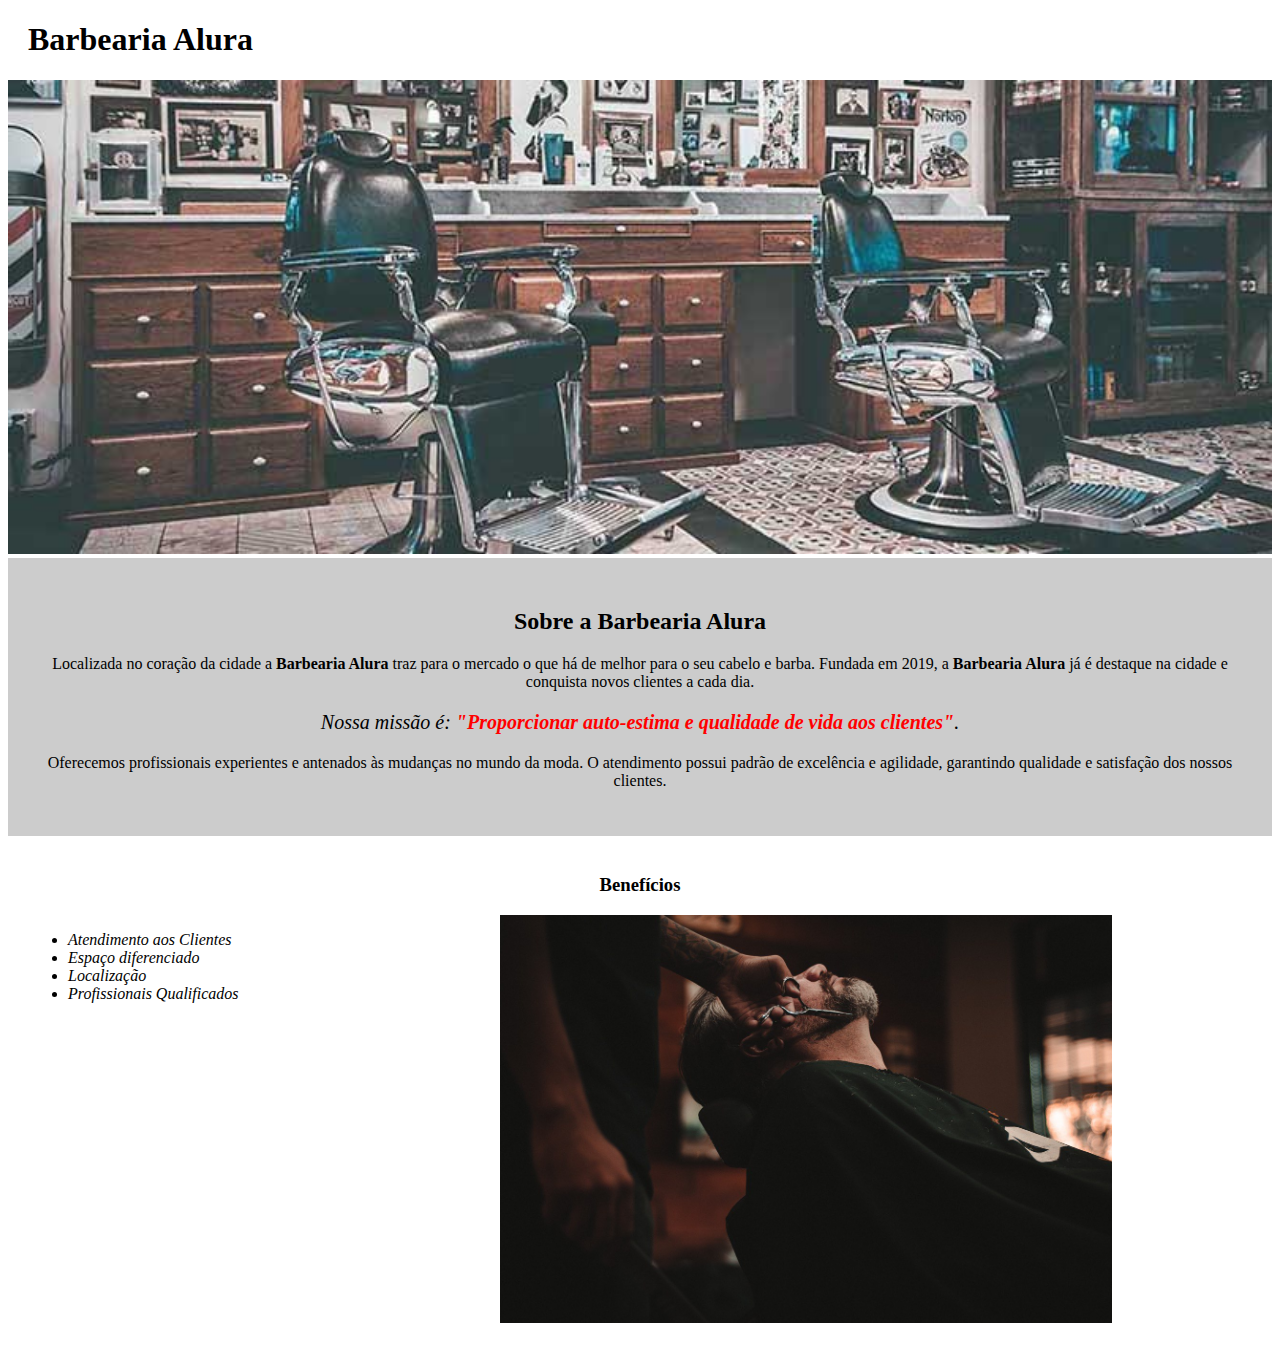
<file: 01_Parte/src/index.html>
<!DOCTYPE html>
<html lang="pt-br">
  <head>
    <meta charset="UTF-8" />
    <title>Barbearia Alura</title>
    <link rel="stylesheet" href="./style.css" />
  </head>

  <body>
    <header><h1 class="titulo-principal">Barbearia Alura</h1></header>

    <img id="banner" src="../assets/banner.jpg" alt="Cadeira de barbearia" />

    <div class="principal">
      <h2 class="titulo-centralizado">Sobre a Barbearia Alura</h2>

      <p>
        Localizada no coração da cidade a <strong>Barbearia Alura</strong> traz
        para o mercado o que há de melhor para o seu cabelo e barba. Fundada em
        2019, a <strong>Barbearia Alura</strong> já é destaque na cidade e
        conquista novos clientes a cada dia.
      </p>

      <p id="missao">
        <em
          >Nossa missão é:
          <strong
            >"Proporcionar auto-estima e qualidade de vida aos clientes"</strong
          >.</em
        >
      </p>

      <p>
        Oferecemos profissionais experientes e antenados às mudanças no mundo da
        moda. O atendimento possui padrão de excelência e agilidade, garantindo
        qualidade e satisfação dos nossos clientes.
      </p>
    </div>

    <div class="beneficios">
      <h3 class="titulo-centralizado">Benefícios</h3>

      <ul>
        <li class="itens">Atendimento aos Clientes</li>
        <li class="itens">Espaço diferenciado</li>
        <li class="itens">Localização</li>
        <li class="itens">Profissionais Qualificados</li>
      </ul>

      <img
        class="imagem-beneficios"
        src="../assets/beneficios.jpg"
        alt="Imagem que representa os benefícios"
      />
    </div>
  </body>
</html>
</file>
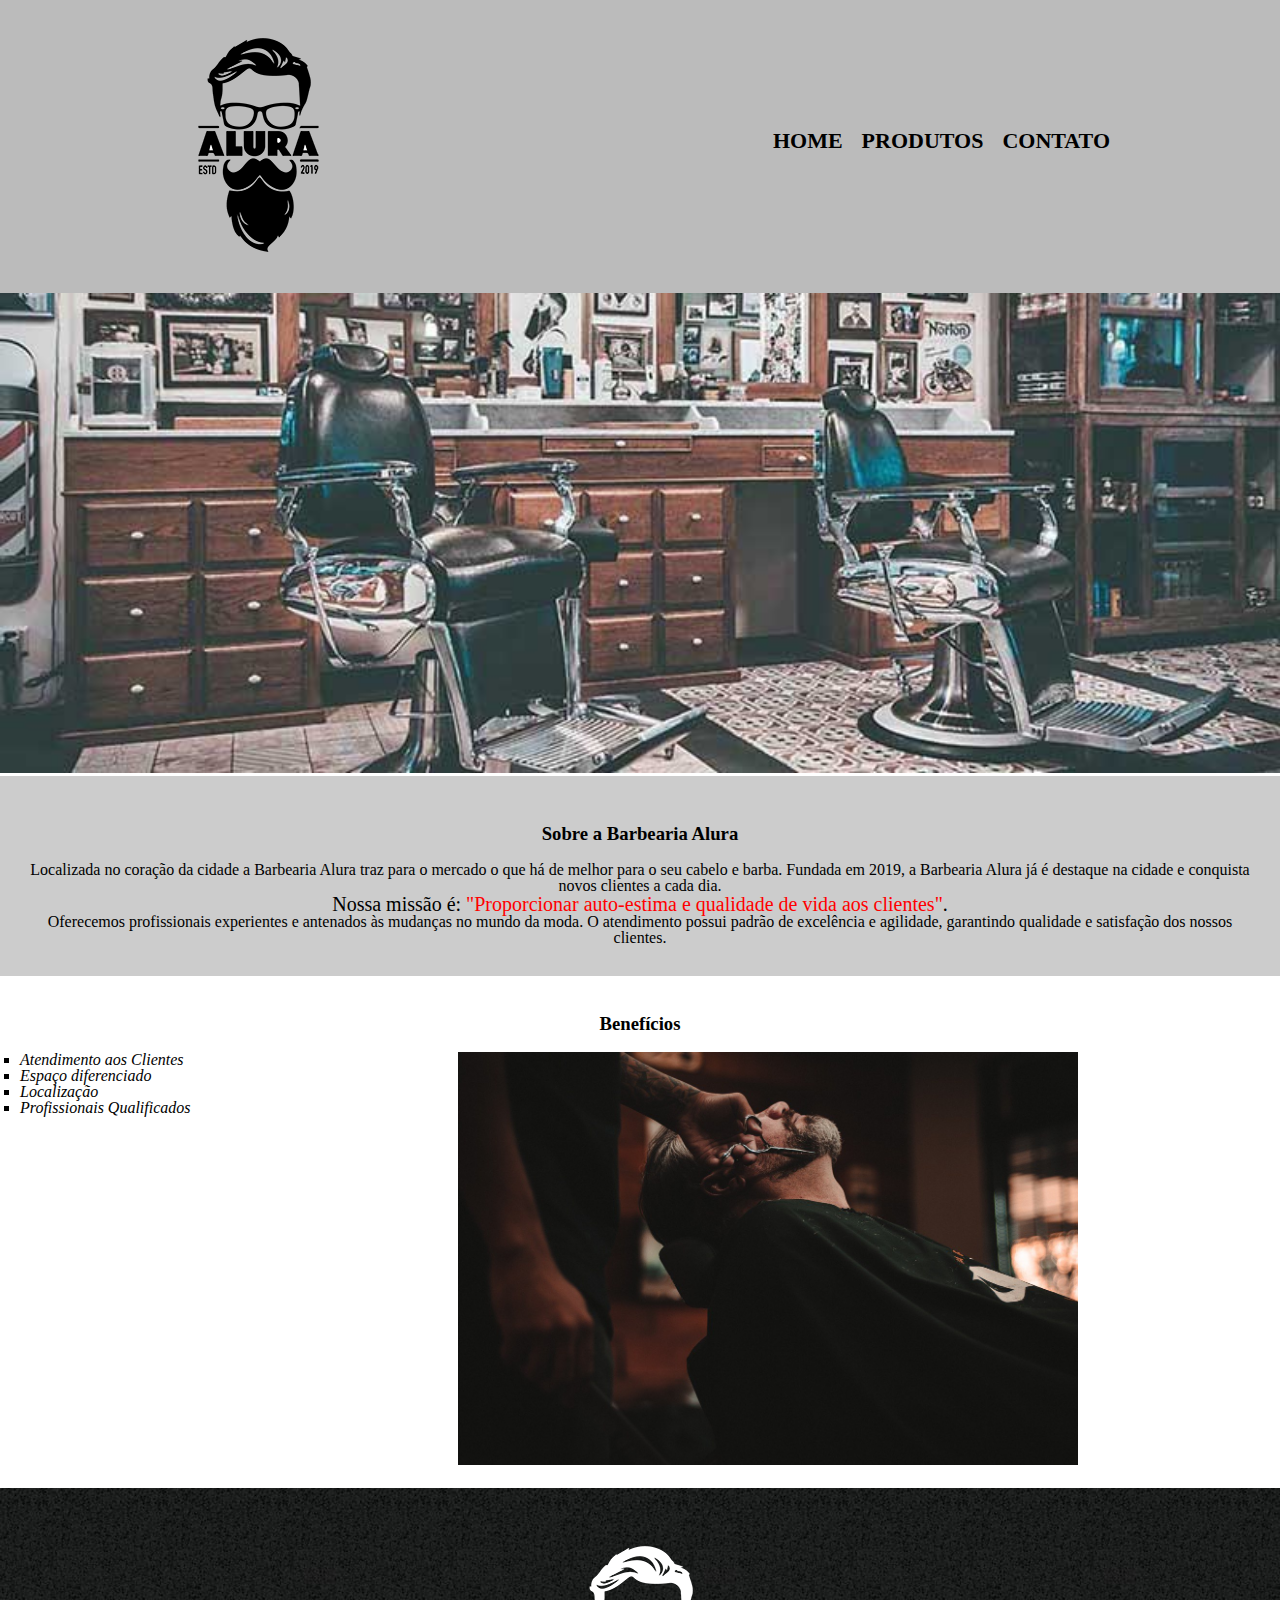
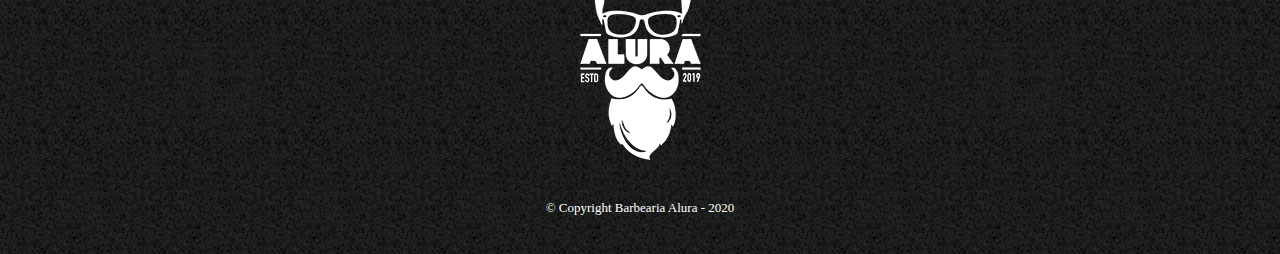
<file: 03_Parte/src/index.html>
<!DOCTYPE html>
<html lang="pt-br">
  <head>
    <meta charset="UTF-8" />
    <title>Barbearia Alura</title>
    <link rel="stylesheet" href="../assets/css/reset.css" />
    <link rel="stylesheet" href="./style-home.css" />
  </head>

  <body>
    <header>
      <div class="caixa">
        <h1>
          <img src="../assets/img/logo.png" alt="Logo da Barbearia Alura" />
        </h1>

        <nav>
          <ul>
            <li><a href="./index.html">home</a></li>
            <li><a href="./produtos.html">produtos</a></li>
            <li><a href="./contatos.html">contato</a></li>
          </ul>
        </nav>
      </div>
    </header>

    <main>
      <img
        id="banner"
        src="../assets/img/banner.jpg"
        alt="Cadeira de barbearia"
      />

      <div class="principal">
        <h2 class="titulo-centralizado">Sobre a Barbearia Alura</h2>

        <p>
          Localizada no coração da cidade a
          <strong>Barbearia Alura</strong> traz para o mercado o que há de
          melhor para o seu cabelo e barba. Fundada em 2019, a
          <strong>Barbearia Alura</strong> já é destaque na cidade e conquista
          novos clientes a cada dia.
        </p>

        <p id="missao">
          <em
            >Nossa missão é:
            <strong
              >"Proporcionar auto-estima e qualidade de vida aos
              clientes"</strong
            >.</em
          >
        </p>

        <p>
          Oferecemos profissionais experientes e antenados às mudanças no mundo
          da moda. O atendimento possui padrão de excelência e agilidade,
          garantindo qualidade e satisfação dos nossos clientes.
        </p>
      </div>

      <div class="beneficios">
        <h3 class="titulo-centralizado">Benefícios</h3>

        <ul>
          <li class="itens">Atendimento aos Clientes</li>
          <li class="itens">Espaço diferenciado</li>
          <li class="itens">Localização</li>
          <li class="itens">Profissionais Qualificados</li>
        </ul>

        <img
          class="imagem-beneficios"
          src="../assets/img/beneficios.jpg"
          alt="Imagem que representa os benefícios"
        />
      </div>
    </main>

    <footer>
      <img src="../assets/img/logo-branco.png" alt="Logo da Barbearia Alura" />
      <p class="copyrights">&copy; Copyright Barbearia Alura - 2020</p>
    </footer>
  </body>
</html>
</file>
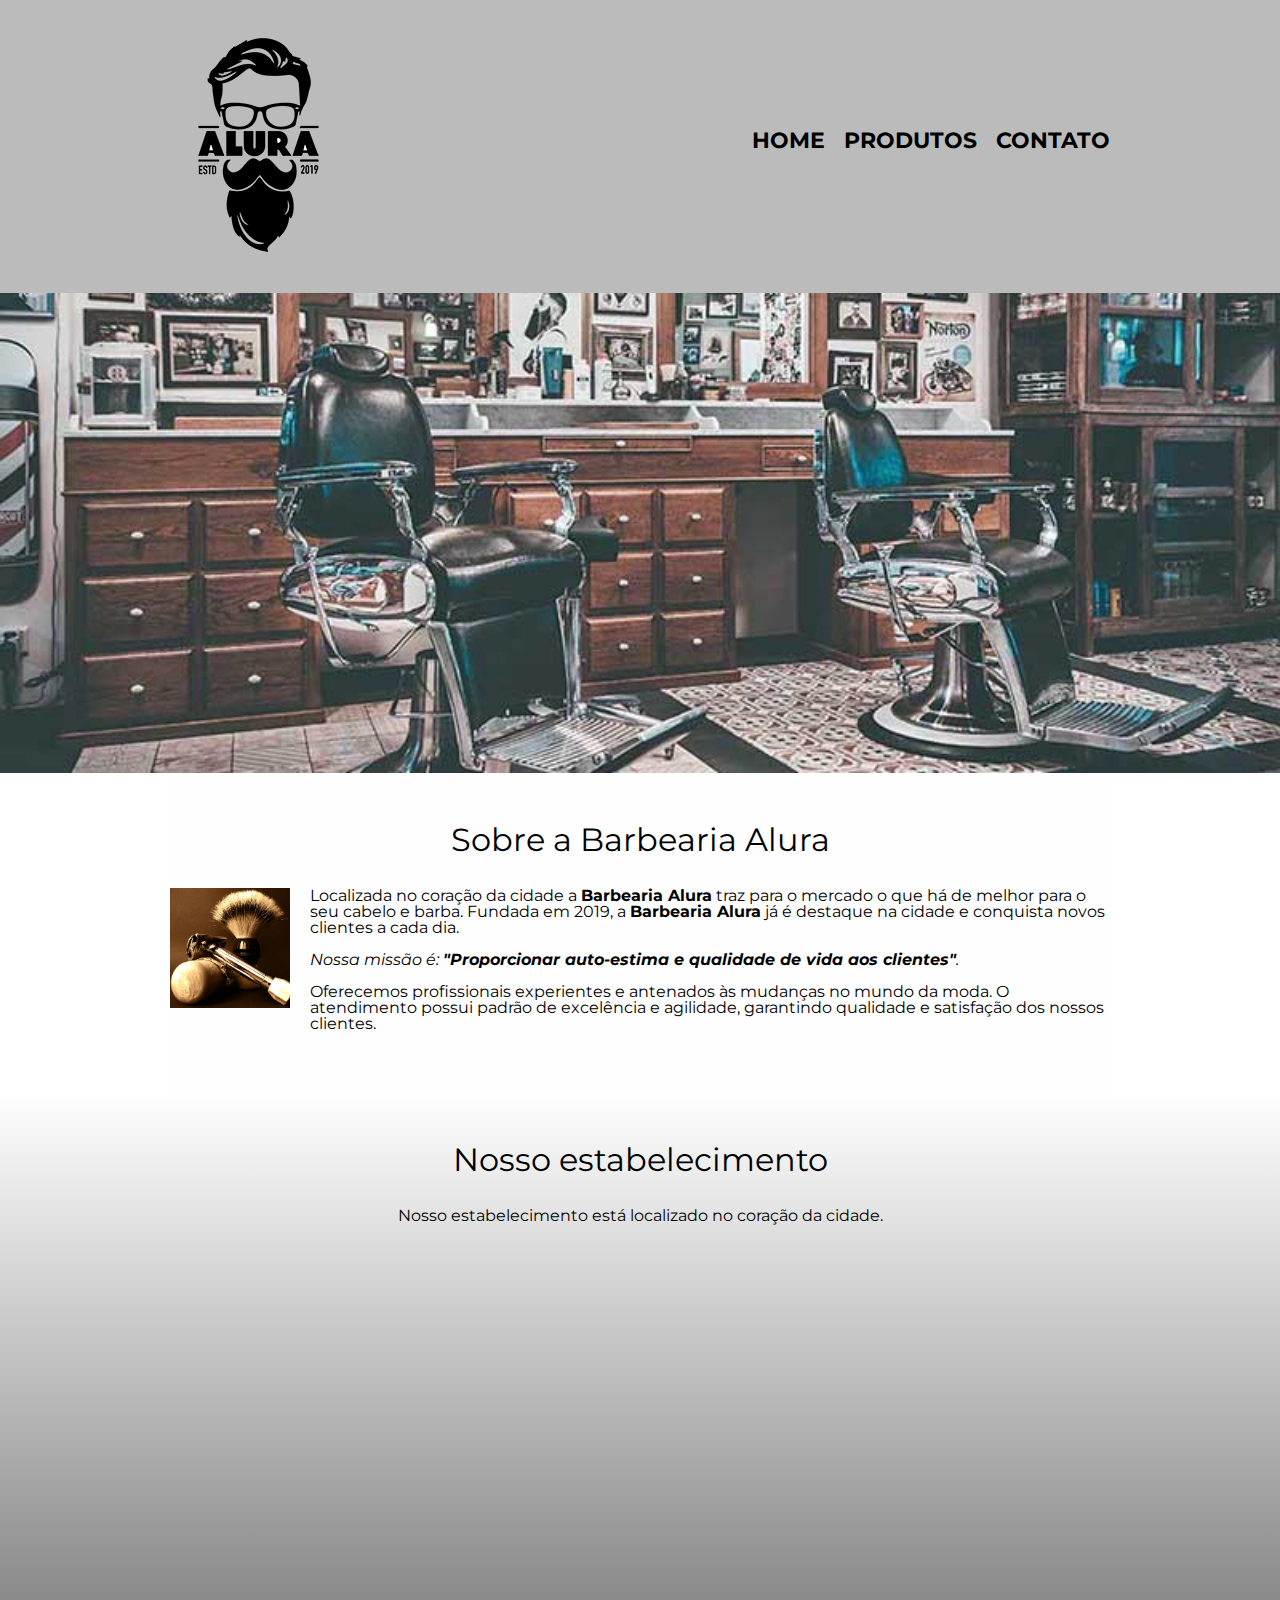
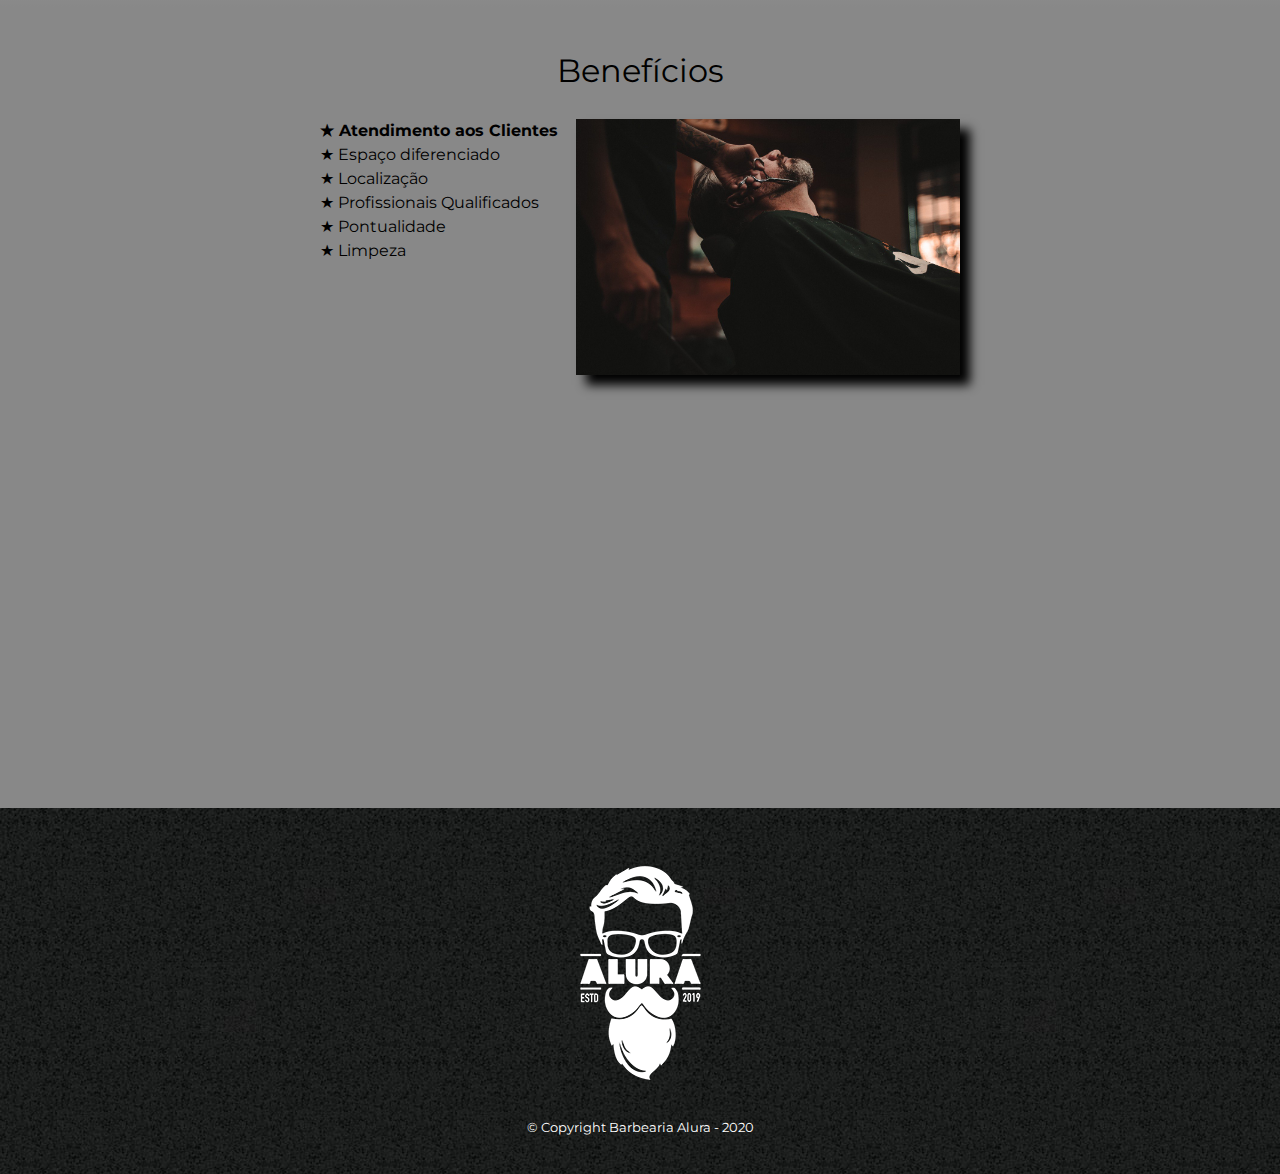
<file: 04_Parte/src/index.html>
<!DOCTYPE html>
<html lang="pt-br">
  <head>
    <meta charset="UTF-8" />
    <meta name="viewport" content="width=device-width, initial-scale=1.0">
    <title>Barbearia Alura</title>
    <link rel="stylesheet" href="../assets/css/reset.css" />
    <link rel="stylesheet" href="./style.css" />
    <link rel="preconnect" href="https://fonts.gstatic.com" />
    <link
      href="https://fonts.googleapis.com/css2?family=Montserrat&display=swap"
      rel="stylesheet"
    />
  </head>

  <body>
    <header>
      <div class="caixa">
        <h1>
          <img src="../assets/img/logo.png" alt="Logo da Barbearia Alura" />
        </h1>

        <nav>
          <ul>
            <li><a href="./index.html">home</a></li>
            <li><a href="./produtos.html">produtos</a></li>
            <li><a href="./contatos.html">contato</a></li>
          </ul>
        </nav>
      </div>
    </header>

    <img
      class="banner"
      src="../assets/img/banner.jpg"
      alt="Cadeira de barbearia"
    />

    <main>

      <!-- <p>Qualquer conteúdo</p> -->

      <section class="principal">
        <h2 class="titulo-principal">Sobre a Barbearia Alura</h2>

        <img
          class="imagem-utensilios"
          src="../assets/img/utensilios.jpg"
          alt="Imagem que representa os utensílios de um barbeiro"
        />

        <p>
          Localizada no coração da cidade a
          <strong>Barbearia Alura</strong> traz para o mercado o que há de
          melhor para o seu cabelo e barba. Fundada em 2019, a
          <strong>Barbearia Alura</strong> já é destaque na cidade e conquista
          novos clientes a cada dia.
        </p>

        <p id="missao">
          <em
            >Nossa missão é:
            <strong
              >"Proporcionar auto-estima e qualidade de vida aos
              clientes"</strong
            >.</em
          >
        </p>

        <p>
          Oferecemos profissionais experientes e antenados às mudanças no mundo
          da moda. O atendimento possui padrão de excelência e agilidade,
          garantindo qualidade e satisfação dos nossos clientes.
        </p>
      </section>

      <section class="mapa">
        <h3 class="titulo-principal">Nosso estabelecimento</h3>
        <p>Nosso estabelecimento está localizado no coração da cidade.</p>
        <div class="mapa-conteudo">
          <iframe
            src="https://www.google.com/maps/embed?pb=!1m18!1m12!1m3!1d3656.448598130898!2d-46.634653385383224!3d-23.588239368469686!2m3!1f0!2f0!3f0!3m2!1i1024!2i768!4f13.1!3m3!1m2!1s0x94ce5a2b2ed7f3a1%3A0xab35da2f5ca62674!2sCaelum%20-%20Escola%20de%20Tecnologia!5e0!3m2!1spt-BR!2sbr!4v1609889486776!5m2!1spt-BR!2sbr"
            width="100%"
            height="300"
            frameborder="0"
            style="border: 0"
            allowfullscreen=""
            aria-hidden="false"
            tabindex="0"
          ></iframe>
        </div>
      </section>

      <section class="beneficios">
        <h3 class="titulo-principal">Benefícios</h3>
        <div class="conteudo-beneficios">
          <ul class="lista-beneficios">
            <li class="itens">Atendimento aos Clientes</li>
            <li class="itens">Espaço diferenciado</li>
            <li class="itens">Localização</li>
            <li class="itens">Profissionais Qualificados</li>
            <li class="itens">Pontualidade</li>
            <li class="itens">Limpeza</li>
          </ul>
          <img
            class="imagem-beneficios"
            src="../assets/img/beneficios.jpg"
            alt="Imagem que representa os benefícios"
          />
        </div>
        <div class="video">
          <iframe
            width="100%"
            height="315"
            src="https://www.youtube.com/embed/wcVVXUV0YUY"
            frameborder="0"
            allow="accelerometer; autoplay; clipboard-write; encrypted-media; gyroscope; picture-in-picture"
            allowfullscreen
          ></iframe>
        </div>
      </section>
    </main>

    <footer>
      <img src="../assets/img/logo-branco.png" alt="Logo da Barbearia Alura" />
      <p class="copyrights">&copy; Copyright Barbearia Alura - 2020</p>
    </footer>
  </body>
</html>
</file>
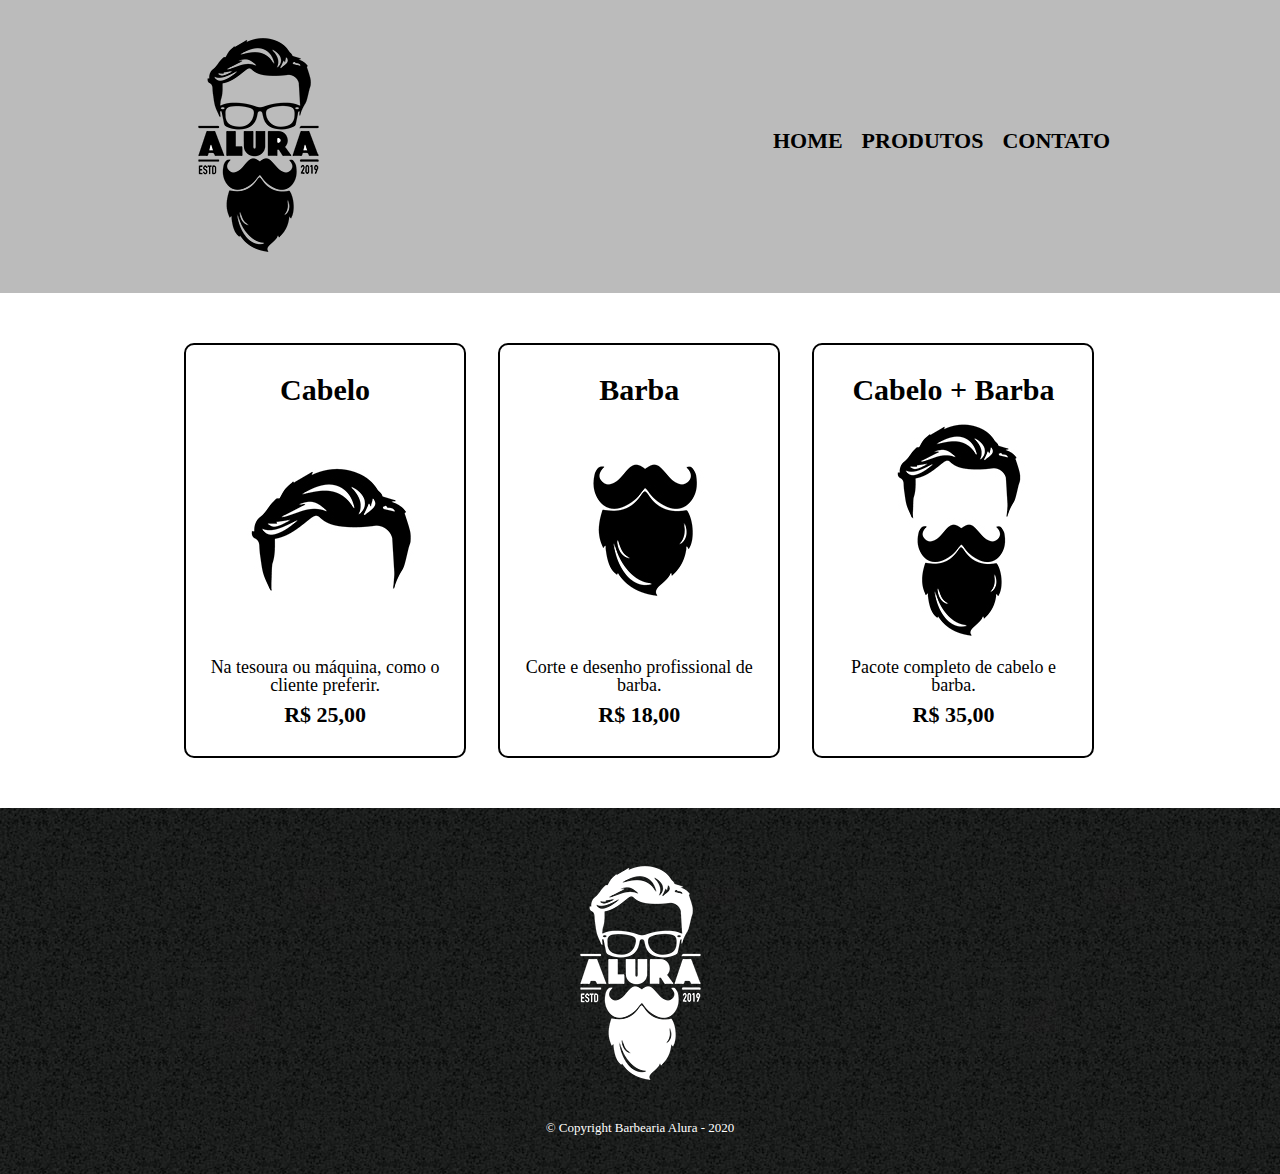
<file: 02_Parte/src/produtos.html>
<!DOCTYPE html>
<html lang="pt-br">
  <head>
    <meta charset="UTF-8" />
    <title>Produtos</title>
    <link rel="stylesheet" href="../assets/css/reset.css" />
    <link rel="stylesheet" href="./produtos.css" />
  </head>
  <body>
    <header>
      <div class="caixa">
        <h1>
          <img src="../assets/img/logo.png" alt="Logo da Barbearia Alura" />
        </h1>

        <nav>
          <ul>
            <li><a href="./index.html">home</a></li>
            <li><a href="./produtos.html">produtos</a></li>
            <li><a href="./contatos.html">contato</a></li>
          </ul>
        </nav>
      </div>
    </header>

    <main>
      <ul class="produtos">
        <li>
          <h2>Cabelo</h2>
          <img src="../assets/img/cabelo.jpg" />
          <p class="produto-descricao">Na tesoura ou máquina, como o cliente preferir.</p>
          <p class="produto-preco">R$ 25,00</p>
        </li>
        <li>
          <h2>Barba</h2>
          <img src="../assets/img/barba.jpg" />
          <p class="produto-descricao">Corte e desenho profissional de barba.</p>
          <p class="produto-preco">R$ 18,00</p>
        </li>
        <li>
          <h2>Cabelo + Barba</h2>
          <img src="../assets/img/cabelo+barba.jpg" />
          <p class="produto-descricao">Pacote completo de cabelo e barba.</p>
          <p class="produto-preco">R$ 35,00</p>
        </li>
      </ul>
    </main>

    <footer>
      <img src="../assets/img/logo-branco.png" alt="Logo da Barbearia Alura">
      <p class="copyrights">&copy; Copyright Barbearia Alura - 2020</p>
    </footer>
  </body>
</html>
</file>
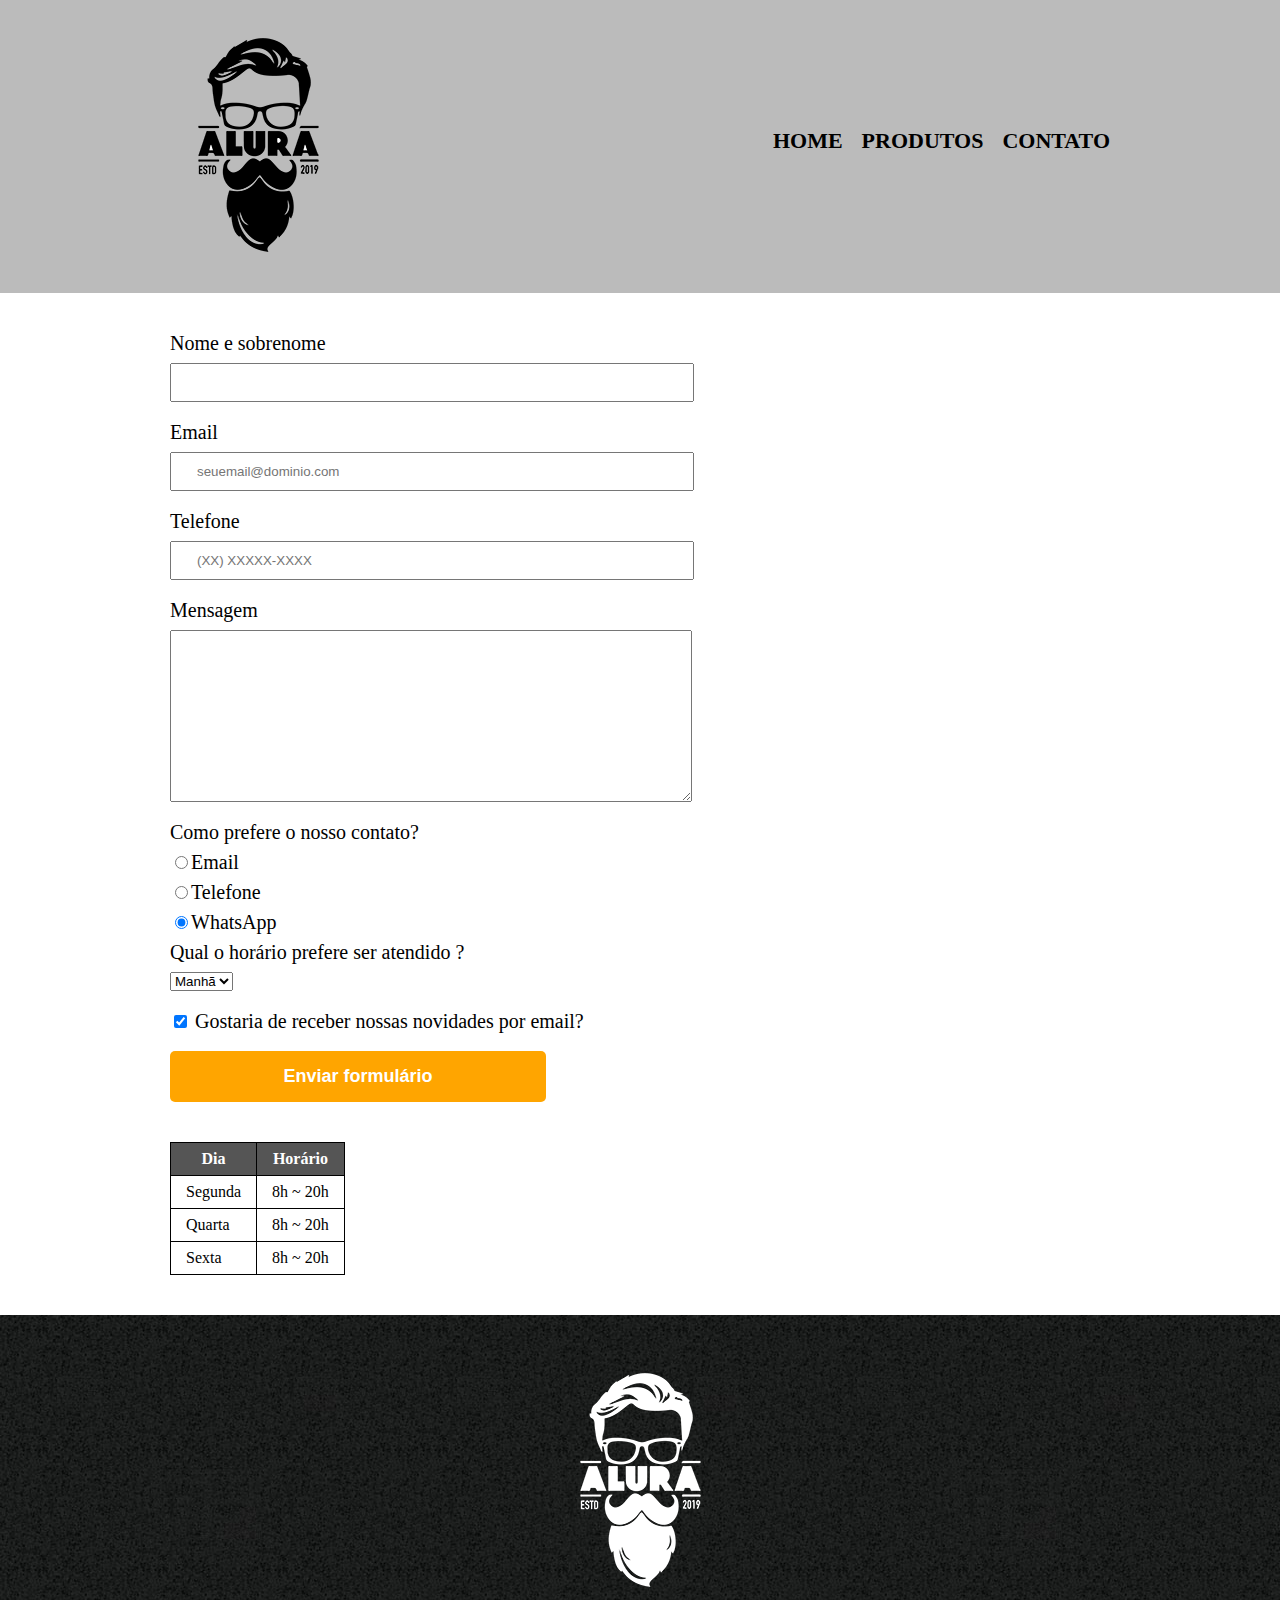
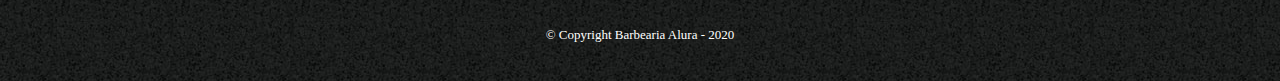
<file: 03_Parte/src/contato.html>
<!DOCTYPE html>
<html lang="pt-br">
  <head>
    <meta charset="UTF-8" />
    <title>Contato - Barbearia Alura</title>
    <link rel="stylesheet" href="../assets/css/reset.css" />
    <link rel="stylesheet" href="./style.css" />
    <link rel="stylesheet" href="./contato.css" />
  </head>
  <body>
    <header>
      <div class="caixa">
        <h1>
          <img src="../assets/img/logo.png" alt="Logo da Barbearia Alura" />
        </h1>

        <nav>
          <ul>
            <li><a href="./index.html">home</a></li>
            <li><a href="./produtos.html">produtos</a></li>
            <li><a href="./contatos.html">contato</a></li>
          </ul>
        </nav>
      </div>
    </header>

    <main>
      <form action="">
        <label for="nomeSobrenome">Nome e sobrenome</label>
        <input class="input-padrao" type="text" id="nomeSobrenome" required />

        <label for="email">Email</label>
        <input
          class="input-padrao"
          type="email"
          name=""
          id="email"
          required
          placeholder="seuemail@dominio.com"
        />

        <label for="telefone">Telefone</label>
        <input
          class="input-padrao"
          type="tel"
          name=""
          id="telefone"
          required
          placeholder="(XX) XXXXX-XXXX"
        />

        <label for="mensagem">Mensagem</label>
        <textarea
          class="input-padrao"
          name=""
          id="mensagem"
          cols="70"
          rows="10"
          required
        ></textarea>

        <fieldset>
          <legend>Como prefere o nosso contato?</legend>
          <label for="radio-email"
            ><input
              type="radio"
              name="contato"
              value="radio-email"
              id="radio-email"
            />Email</label
          >

          <label for="radio-telefone">
            <input
              type="radio"
              name="contato"
              value="radio-telefone"
              id="radio-telefone"
            />Telefone</label
          >

          <label for="radio-whatsapp"
            ><input
              type="radio"
              name="contato"
              value="radio-whatsapp"
              id="radio-whatsapp"
              checked
            />WhatsApp</label
          >
        </fieldset>

        <fieldset>
          <legend>Qual o horário prefere ser atendido ?</legend>
          <select name="" id="">
            <option value="">Manhã</option>
            <option value="">Tarde</option>
            <option value="">Noite</option>
          </select>
        </fieldset>

        <label class="checkbox">
          <input
            type="checkbox"
            name="novidades"
            value="novidades"
            id="novidades"
            checked
          />
          Gostaria de receber nossas novidades por email?
        </label>

        <input class="enviar" type="submit" value="Enviar formulário" />
      </form>

      <table>
        <thead>
          <tr>
            <th>Dia</th>
            <th>Horário</th>
          </tr>
        </thead>
        <tbody>
          <tr>
            <td>Segunda</td>
            <td>8h ~ 20h</td>
          </tr>
          <tr>
            <td>Quarta</td>
            <td>8h ~ 20h</td>
          </tr>
          <tr>
            <td>Sexta</td>
            <td>8h ~ 20h</td>
          </tr>

        </tbody>
      </table>
    </main>

    <footer>
      <img src="../assets/img/logo-branco.png" alt="Logo da Barbearia Alura" />
      <p class="copyrights">&copy; Copyright Barbearia Alura - 2020</p>
    </footer>
  </body>
</html>
</file>
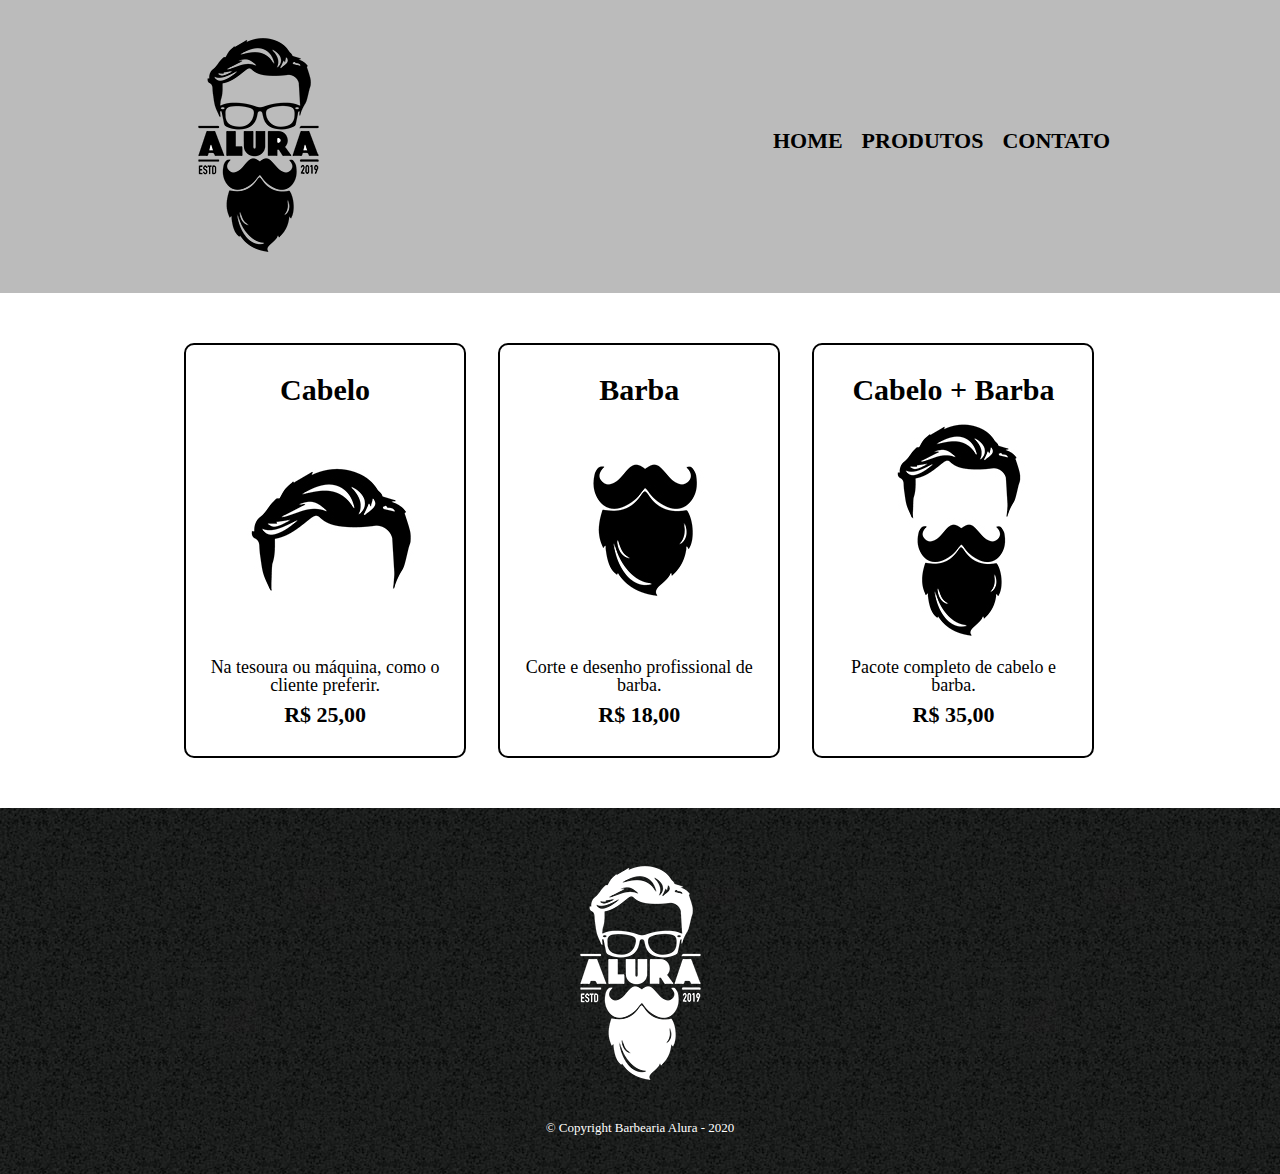
<file: 03_Parte/src/produtos.html>
<!DOCTYPE html>
<html lang="pt-br">
  <head>
    <meta charset="UTF-8" />
    <title>Produtos - Barbearia Alura</title>
    <link rel="stylesheet" href="../assets/css/reset.css" />
    <link rel="stylesheet" href="./style.css" />
  </head>
  <body>
    <header>
      <div class="caixa">
        <h1>
          <img src="../assets/img/logo.png" alt="Logo da Barbearia Alura" />
        </h1>

        <nav>
          <ul>
            <li><a href="./index.html">home</a></li>
            <li><a href="./produtos.html">produtos</a></li>
            <li><a href="./contatos.html">contato</a></li>
          </ul>
        </nav>
      </div>
    </header>

    <main>
      <ul class="produtos">
        <li>
          <h2>Cabelo</h2>
          <img src="../assets/img/cabelo.jpg" />
          <p class="produto-descricao">Na tesoura ou máquina, como o cliente preferir.</p>
          <p class="produto-preco">R$ 25,00</p>
        </li>
        <li>
          <h2>Barba</h2>
          <img src="../assets/img/barba.jpg" />
          <p class="produto-descricao">Corte e desenho profissional de barba.</p>
          <p class="produto-preco">R$ 18,00</p>
        </li>
        <li>
          <h2>Cabelo + Barba</h2>
          <img src="../assets/img/cabelo+barba.jpg" />
          <p class="produto-descricao">Pacote completo de cabelo e barba.</p>
          <p class="produto-preco">R$ 35,00</p>
        </li>
      </ul>
    </main>

    <footer>
      <img src="../assets/img/logo-branco.png" alt="Logo da Barbearia Alura">
      <p class="copyrights">&copy; Copyright Barbearia Alura - 2020</p>
    </footer>
  </body>
</html>
</file>
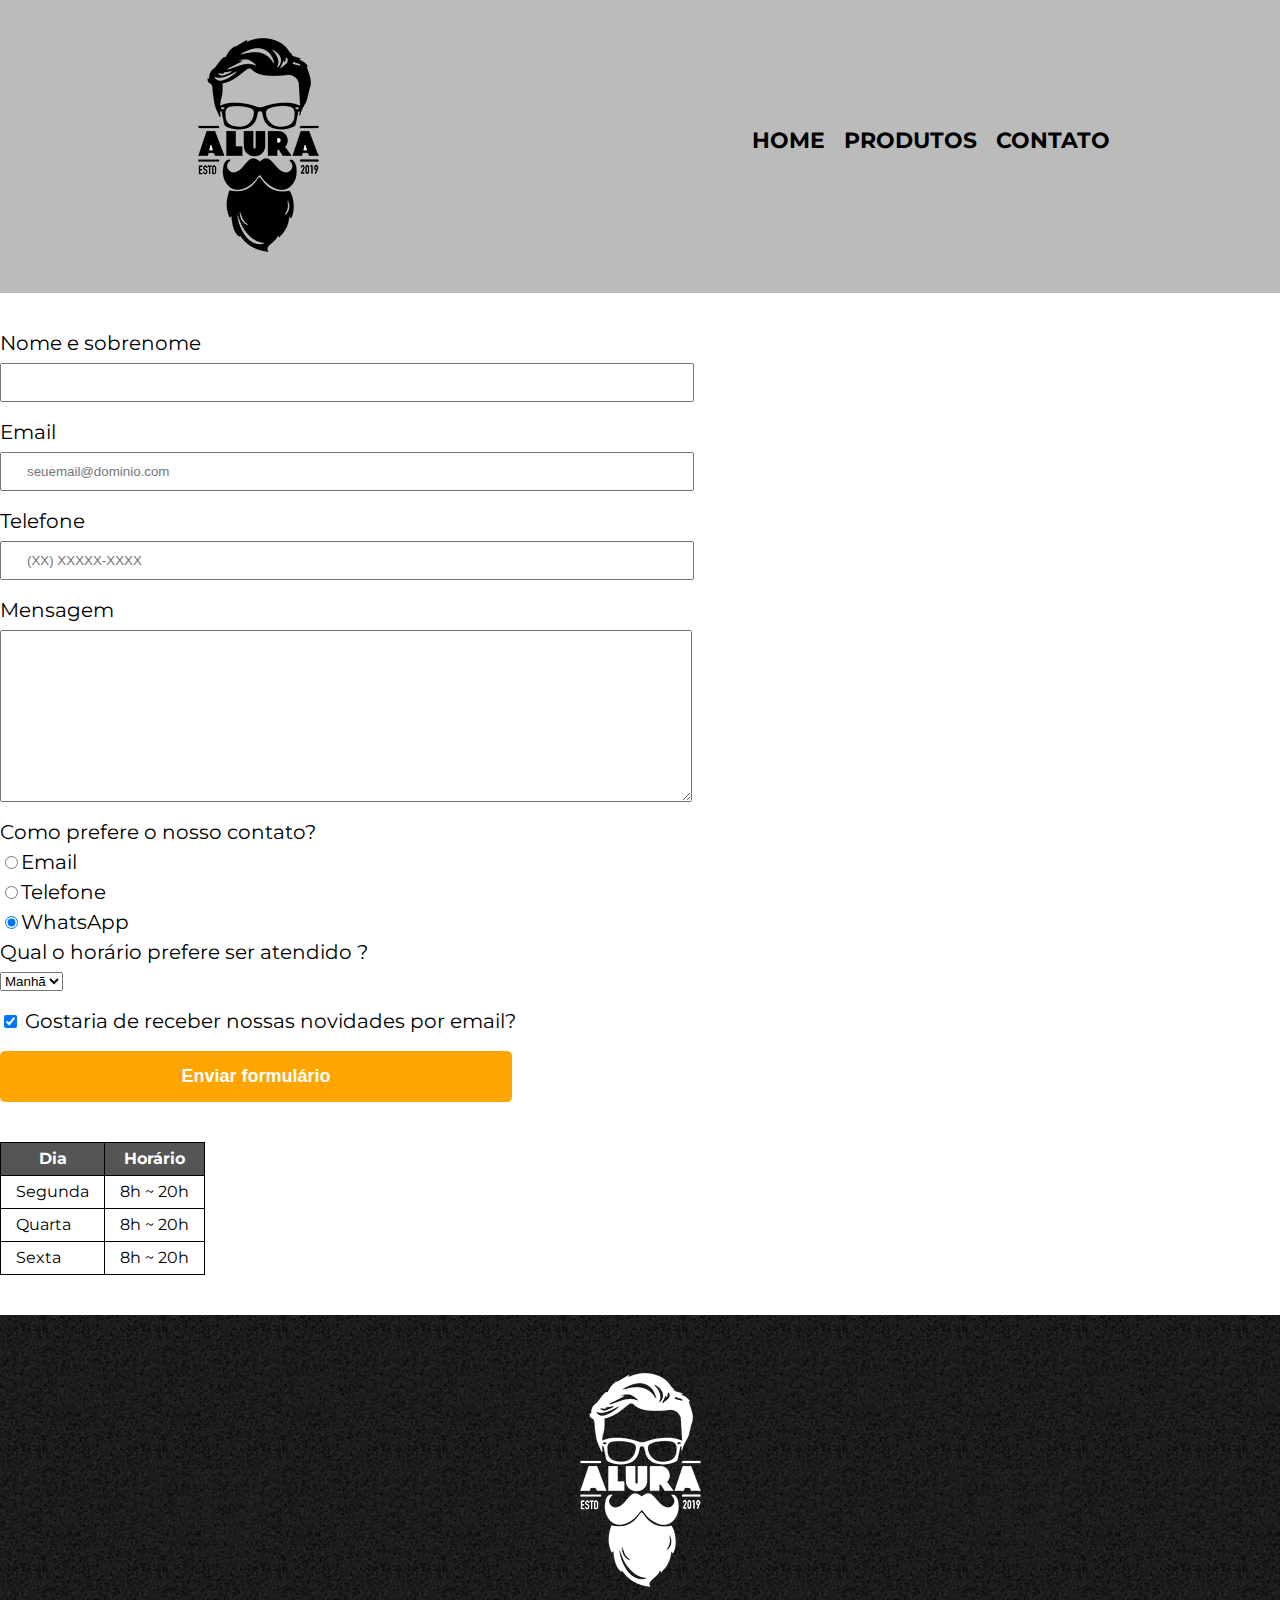
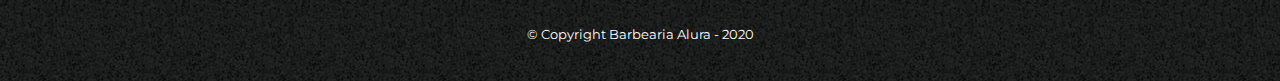
<file: 04_Parte/src/contatos.html>
<!DOCTYPE html>
<html lang="pt-br">
  <head>
    <meta charset="UTF-8" />
    <meta name="viewport" content="width=device-width, initial-scale=1.0">
    <title>Contato - Barbearia Alura</title>
    <link rel="stylesheet" href="../assets/css/reset.css" />
    <link rel="stylesheet" href="./style.css" />
    <link rel="stylesheet" href="./contato.css" />
    <link rel="preconnect" href="https://fonts.gstatic.com" />
    <link
      href="https://fonts.googleapis.com/css2?family=Montserrat&display=swap"
      rel="stylesheet"
    />
  </head>
  <body>
    <header>
      <div class="caixa">
        <h1>
          <img src="../assets/img/logo.png" alt="Logo da Barbearia Alura" />
        </h1>

        <nav>
          <ul>
            <li><a href="./index.html">home</a></li>
            <li><a href="./produtos.html">produtos</a></li>
            <li><a href="./contatos.html">contato</a></li>
          </ul>
        </nav>
      </div>
    </header>

    <main>
      <form action="">
        <label for="nomeSobrenome">Nome e sobrenome</label>
        <input class="input-padrao" type="text" id="nomeSobrenome" required />

        <label for="email">Email</label>
        <input
          class="input-padrao"
          type="email"
          name=""
          id="email"
          required
          placeholder="seuemail@dominio.com"
        />

        <label for="telefone">Telefone</label>
        <input
          class="input-padrao"
          type="tel"
          name=""
          id="telefone"
          required
          placeholder="(XX) XXXXX-XXXX"
        />

        <label for="mensagem">Mensagem</label>
        <textarea
          class="input-padrao"
          name=""
          id="mensagem"
          cols="70"
          rows="10"
          required
        ></textarea>

        <fieldset>
          <legend>Como prefere o nosso contato?</legend>
          <label for="radio-email"
            ><input
              type="radio"
              name="contato"
              value="radio-email"
              id="radio-email"
            />Email</label
          >

          <label for="radio-telefone">
            <input
              type="radio"
              name="contato"
              value="radio-telefone"
              id="radio-telefone"
            />Telefone</label
          >

          <label for="radio-whatsapp"
            ><input
              type="radio"
              name="contato"
              value="radio-whatsapp"
              id="radio-whatsapp"
              checked
            />WhatsApp</label
          >
        </fieldset>

        <fieldset>
          <legend>Qual o horário prefere ser atendido ?</legend>
          <select name="" id="">
            <option value="">Manhã</option>
            <option value="">Tarde</option>
            <option value="">Noite</option>
          </select>
        </fieldset>

        <label class="checkbox">
          <input
            type="checkbox"
            name="novidades"
            value="novidades"
            id="novidades"
            checked
          />
          Gostaria de receber nossas novidades por email?
        </label>

        <input class="enviar" type="submit" value="Enviar formulário" />
      </form>

      <table>
        <thead>
          <tr>
            <th>Dia</th>
            <th>Horário</th>
          </tr>
        </thead>
        <tbody>
          <tr>
            <td>Segunda</td>
            <td>8h ~ 20h</td>
          </tr>
          <tr>
            <td>Quarta</td>
            <td>8h ~ 20h</td>
          </tr>
          <tr>
            <td>Sexta</td>
            <td>8h ~ 20h</td>
          </tr>
        </tbody>
      </table>
    </main>

    <footer>
      <img src="../assets/img/logo-branco.png" alt="Logo da Barbearia Alura" />
      <p class="copyrights">&copy; Copyright Barbearia Alura - 2020</p>
    </footer>
  </body>
</html>
</file>
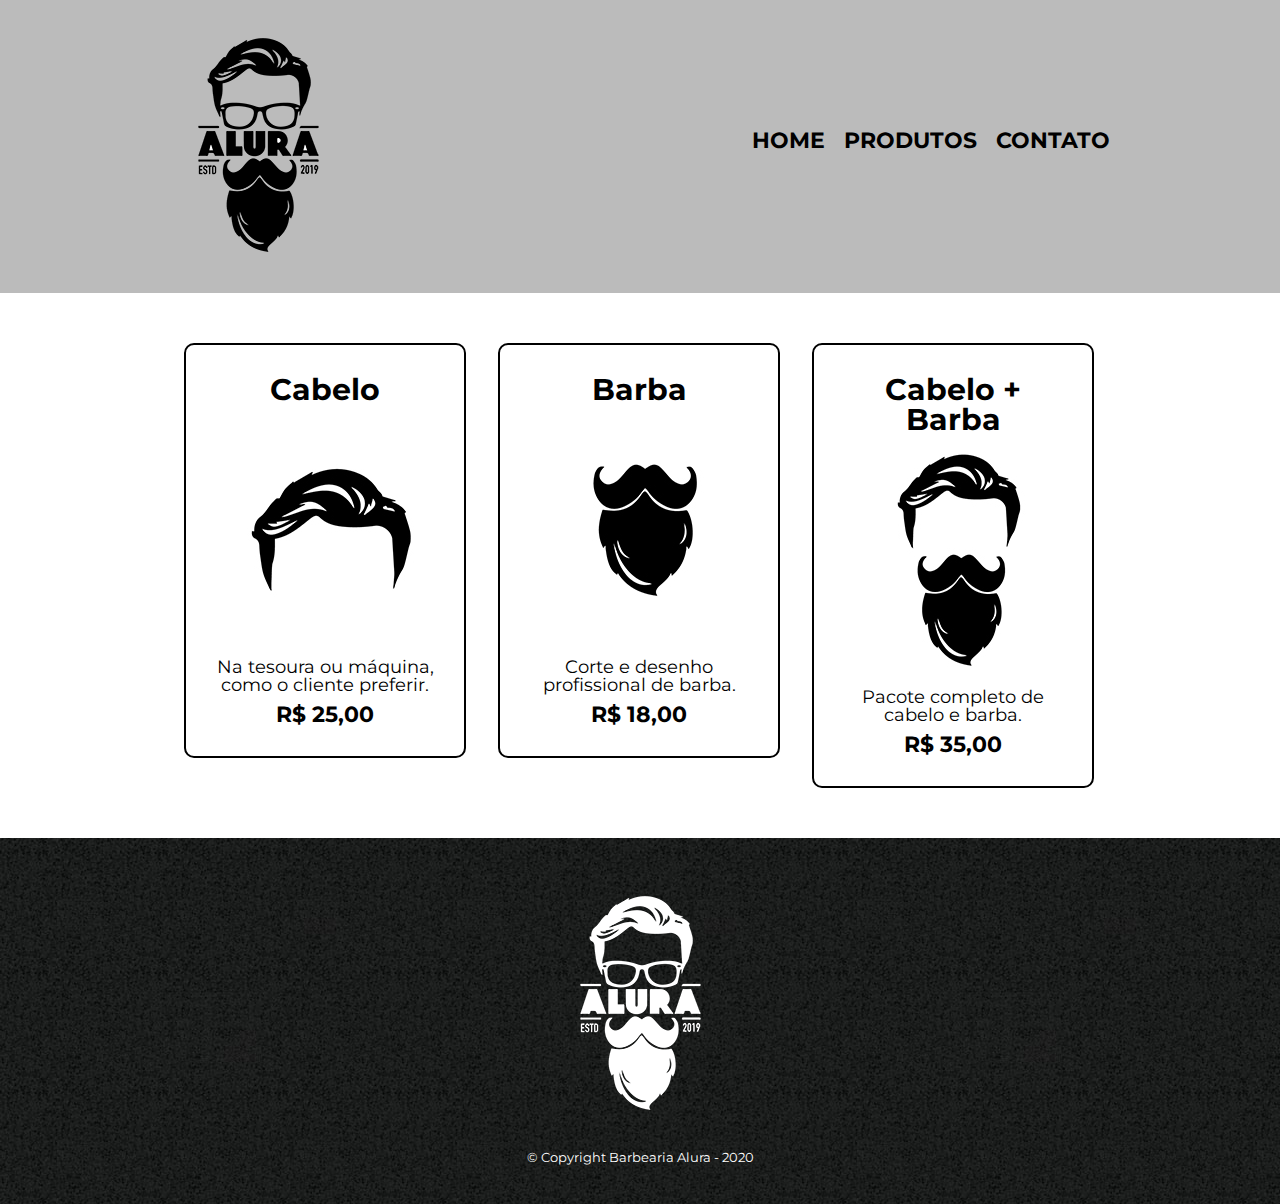
<file: 04_Parte/src/produtos.html>
<!DOCTYPE html>
<html lang="pt-br">
  <head>
    <meta charset="UTF-8" />
    <meta name="viewport" content="width=device-width, initial-scale=1.0">
    <title>Produtos - Barbearia Alura</title>
    <link rel="stylesheet" href="../assets/css/reset.css" />
    <link rel="stylesheet" href="./style.css" />
    <link rel="preconnect" href="https://fonts.gstatic.com" />
    <link
      href="https://fonts.googleapis.com/css2?family=Montserrat&display=swap"
      rel="stylesheet"
    />
  </head>
  <body>
    <header>
      <div class="caixa">
        <h1>
          <img src="../assets/img/logo.png" alt="Logo da Barbearia Alura" />
        </h1>

        <nav>
          <ul>
            <li><a href="./index.html">home</a></li>
            <li><a href="./produtos.html">produtos</a></li>
            <li><a href="./contatos.html">contato</a></li>
          </ul>
        </nav>
      </div>
    </header>

    <main>
      <ul class="produtos">
        <li>
          <h2>Cabelo</h2>
          <img src="../assets/img/cabelo.jpg" />
          <p class="produto-descricao">
            Na tesoura ou máquina, como o cliente preferir.
          </p>
          <p class="produto-preco">R$ 25,00</p>
        </li>
        <li>
          <h2>Barba</h2>
          <img src="../assets/img/barba.jpg" />
          <p class="produto-descricao">
            Corte e desenho profissional de barba.
          </p>
          <p class="produto-preco">R$ 18,00</p>
        </li>
        <li>
          <h2>Cabelo + Barba</h2>
          <img src="../assets/img/cabelo+barba.jpg" />
          <p class="produto-descricao">Pacote completo de cabelo e barba.</p>
          <p class="produto-preco">R$ 35,00</p>
        </li>
      </ul>
    </main>

    <footer>
      <img src="../assets/img/logo-branco.png" alt="Logo da Barbearia Alura" />
      <p class="copyrights">&copy; Copyright Barbearia Alura - 2020</p>
    </footer>
  </body>
</html>
</file>
<file: 01_Parte/src/style.css>
.titulo-principal {
  padding-left: 20px;
}

p,
.titulo-centralizado {
  text-align: center;
}

p em strong {
  color: red;
}

.principal {
  background-color: #cccccc;
  padding: 30px;
}

#banner {
  width: 100%;
}

#missao {
  font-size: 20px;
}

.beneficios {
  background-color: #ffffff;
  padding: 20px;
}

ul {
  display: inline-block;
  vertical-align: top;
  width: 20%;
  margin-right: 15%;
}

.itens {
  font-style: italic;
}

.imagem-beneficios {
  width: 50%;
}
</file>
<file: 03_Parte/src/style-home.css>
header {
  background: #bbbbbb;
  padding: 20px 0;
}

.caixa {
  position: relative;
  width: 940px;
  margin: auto;
}

nav {
  position: absolute;
  top: 110px;
  right: 0;
}

nav li {
  display: inline;
  margin: 0 0 0 15px;
}

nav a {
  text-transform: uppercase;
  color: #000000;
  font-weight: bold;
  font-size: 22px;
  text-decoration: none;
}

nav a:hover {
  color: #c78c19;
  text-decoration: underline;
}

.titulo-principal {
  padding-left: 20px;
}

p,
.titulo-centralizado {
  text-align: center;
}

.titulo-centralizado {
  display: block;
  font-size: 1.17em;
  margin: 1em 0;
  font-weight: bold;
}

p em strong {
  color: red;
}

.principal {
  background-color: #cccccc;
  padding: 30px;
}

#banner {
  width: 100%;
}

#missao {
  font-size: 20px;
}

.beneficios {
  background-color: #ffffff;
  padding: 20px;
}

.beneficios ul {
  display: inline-block;
  vertical-align: top;
  width: 20%;
  margin-right: 15%;
}

.itens {
  font-style: italic;
  list-style-type: square;
}

.imagem-beneficios {
  width: 50%;
}

footer {
  text-align: center;
  background: url("../assets/img/bg.jpg");
  padding: 40px 0;
}

.copyrights {
  font-size: 13px;
  color: #ffffff;
  margin: 20px 0 0;
}
</file>
<file: 04_Parte/src/style.css>
body {
  font-family: "Montserrat", sans-serif;
}

header {
  background: #bbbbbb;
  padding: 20px 0;
}

.caixa {
  position: relative;
  width: 940px;
  margin: auto;
}

nav {
  position: absolute;
  top: 110px;
  right: 0;
}

nav li {
  display: inline;
  margin: 0 0 0 15px;
}

nav a {
  text-transform: uppercase;
  color: #000000;
  font-weight: bold;
  font-size: 22px;
  text-decoration: none;
}

nav a:hover {
  color: #c78c19;
  text-decoration: underline;
}

main {
  /* width: 940px;
  margin: 0 auto; */
}

.produtos {
  width: 940px;
  margin: 0 auto;
  padding: 50px 0;
}

.produtos li {
  display: inline-block;
  text-align: center;
  width: 30%;
  vertical-align: top;
  margin: 0 1.5%;
  padding: 30px 20px;
  box-sizing: border-box;
  border: 2px solid #000000;
  border-radius: 10px;
}

.produtos li:hover {
  border-color: #c78c19;
  font-size: 40px;
}

.produtos li:active {
  border-color: #088c19;
}

.produtos li:hover h2 {
  font-size: 34px;
}

.produtos h2 {
  font-size: 30px;
  font-weight: bold;
}

.produto-descricao {
  font-size: 18px;
}

.produto-preco {
  font-size: 22px;
  font-weight: bold;
  margin: 10px 0 0;
}

footer {
  text-align: center;
  background: url("../assets/img/bg.jpg");
  padding: 40px 0;
}

.copyrights {
  font-size: 13px;
  color: #ffffff;
  margin: 20px 0 0;
}

.banner {
  width: 100%;
}

.titulo-principal {
  text-align: center;
  font-size: 2em;
  margin: 0 0 1em;
  clear: both;
  color: rgba(0, 0, 0, 1); /*? Opacidade nas cores */
  /* text-shadow: 2px 2px #FF0000; ? Sombra para o texto */
}

.principal {
  padding: 3em 0;
  background: #fefefe;
  width: 940px;
  margin: 0 auto;
}

.principal p {
  margin: 0 0 1em;
}

.principal strong {
  font-weight: bold;
}

.principal em {
  font-style: italic;
}

.beneficios {
  padding: 3em 0;
  background: #888888;
  /* box-shadow: inset 0 0 30px #FF0000;  ? Sombra Interna */
}

.conteudo-beneficios {
  width: 640px;
  margin: 0 auto;
}

.lista-beneficios {
  width: 40%;
  display: inline-block;
  vertical-align: top;
  /* list-style: disc; */
  float: left;
}

.lista-beneficios :first-child {
  font-weight: bold;
}

.lista-beneficios ::before {
  content: "★ ";
}

.itens {
  line-height: 1.5;
}

.imagem-beneficios {
  width: 60%;
  transition: 400ms; /*? Css Animations */
  /* box-shadow: 10px 10px 30px 20px #000000, -10px -10px yellow, -20px 20px rgba(255, 0, 0, .5); */
  box-shadow: 10px 10px 10px #000000;
}

.imagem-beneficios:hover {
  opacity: 0.3; /*? Opacidade em elementos*/
}

.imagem-utensilios {
  width: 120px;
  float: left;
  margin: 0 20px 20px 0;
}

.mapa {
  padding: 3em 0;
  background: linear-gradient(#fefefe, #888888);
}

.mapa-conteudo {
  width: 940px;
  margin: 0 auto;
}

.mapa p {
  margin: 0 0 2em;
  text-align: center;
}

.video {
  width: 560px;
  margin: 2em auto;
}

/*! Responsividade */
@media screen and (max-width: 480px) {
  .caixa,
  .principal,
  .conteudo-beneficios,
  .mapa-conteudo,
  .video,
  .produtos {
    width: auto;
  }

  .produtos li {
    display: block;
    width: 80%;
    margin: 1.5% auto;
  }

  .produtos li img {
    width: 100%;
  }

  h1 {
    text-align: center;
  }

  nav {
    position: static;
  }

  .lista-beneficios {
    float: none;
    width: 100%;
    text-align: center;
  }

  .imagem-beneficios {
    width: 100%;
  }

}

/*! Pseudo Elementos e Classes */

/* .titulo-principal:first-letter {
  font-weight: bold;
}

.titulo-principal::before {
  content: "[ ";
}

.titulo-principal::after {
  content: " ]";
}

p::first-line {
  font-style: italic;
} */

/*! Pseudo Elementos e Classes*/

/*! Seletores Avançados */

/** Filho Direto da tag main */
/* main > p {
  background-color: red;
} */

/** Irmão/Elemento proximo da tag img  */
/* img + p {
  background-color: blue;
} */

/** Todos os seletores p depois da tag img  */
/* img ~ p {
  color: green;
} */

/** Selecionando todos as tags p dentro da classe principal
 ** que não tem o id missao   */
/* .principal p:not(#missao) {
 font-style: italic;
} */

/*! Seletores Avançados */

/*! Calculos  */
/** Funciona com a função calc() */
</file>
<file: 02_Parte/src/produtos.css>
header {
  background: #bbbbbb;
  padding: 20px 0;
}

.caixa {
  position: relative;
  width: 940px;
  margin: auto;
}

nav {
  position: absolute;
  top: 110px;
  right: 0;
}

nav li {
  display: inline;
  margin: 0 0 0 15px;
}

nav a {
  text-transform: uppercase;
  color: #000000;
  font-weight: bold;
  font-size: 22px;
  text-decoration: none;
}

nav a:hover {
  color: #c78c19;
  text-decoration: underline;
}

.produtos {
  width: 940px;
  margin: 0 auto;
  padding: 50px 0;
}

.produtos li {
  display: inline-block;
  text-align: center;
  width: 30%;
  vertical-align: top;
  margin: 0 1.5%;
  padding: 30px 20px;
  box-sizing: border-box;
  border: 2px solid #000000;
  border-radius: 10px;
}

.produtos li:hover {
  border-color: #c78c19;
  font-size: 40px;
}

.produtos li:active {
  border-color: #088c19;
}

.produtos li:hover h2 {
  font-size: 34px;
}

.produtos h2 {
  font-size: 30px;
  font-weight: bold;
}

.produto-descricao {
  font-size: 18px;
}

.produto-preco {
  font-size: 22px;
  font-weight: bold;
  margin: 10px 0 0;
}

footer {
  text-align: center;
  background: url("../assets/img/bg.jpg");
  padding: 40px 0;
}

.copyrights {
  font-size: 13px;
  color: #FFFFFF;
  margin: 20px 0 0;
}
</file>
<file: 03_Parte/src/style.css>
header {
  background: #bbbbbb;
  padding: 20px 0;
}

.caixa {
  position: relative;
  width: 940px;
  margin: auto;
}

nav {
  position: absolute;
  top: 110px;
  right: 0;
}

nav li {
  display: inline;
  margin: 0 0 0 15px;
}

nav a {
  text-transform: uppercase;
  color: #000000;
  font-weight: bold;
  font-size: 22px;
  text-decoration: none;
}

nav a:hover {
  color: #c78c19;
  text-decoration: underline;
}

main {
  width: 940px;
  margin: 0 auto;
}

.produtos {
  width: 940px;
  margin: 0 auto;
  padding: 50px 0;
}

.produtos li {
  display: inline-block;
  text-align: center;
  width: 30%;
  vertical-align: top;
  margin: 0 1.5%;
  padding: 30px 20px;
  box-sizing: border-box;
  border: 2px solid #000000;
  border-radius: 10px;
}

.produtos li:hover {
  border-color: #c78c19;
  font-size: 40px;
}

.produtos li:active {
  border-color: #088c19;
}

.produtos li:hover h2 {
  font-size: 34px;
}

.produtos h2 {
  font-size: 30px;
  font-weight: bold;
}

.produto-descricao {
  font-size: 18px;
}

.produto-preco {
  font-size: 22px;
  font-weight: bold;
  margin: 10px 0 0;
}

footer {
  text-align: center;
  background: url("../assets/img/bg.jpg");
  padding: 40px 0;
}

.copyrights {
  font-size: 13px;
  color: #FFFFFF;
  margin: 20px 0 0;
}
</file>
<file: 03_Parte/src/contato.css>
form {
  margin: 40px 0;
}

form label,
form legend {
  display: block;
  font-size: 20px;
  margin-bottom: 10px;
}

.input-padrao {
  display: block;
  margin-bottom: 20px;
  padding: 10px 25px;
  width: 50%;
}

.checkbox {
  margin: 20px 0;
}

.enviar {
  width: 40%;
  padding: 15px 0;
  background: orange;
  color: white;
  font-weight: bold;
  font-size: 18px;
  border: none;
  border-radius: 5px;
  transition: 1s all;
  cursor: pointer;
}

.enviar:hover {
  background: darkorange;
  transform: scale(1.2);
}

table {
  margin: 20px 0 40px;
}

thead {
  background: #555;
  color: white;
  font-weight: bold;
}

td, th {
  border: 1px solid #000;
  padding: 8px 15px;
}
</file>
<file: 04_Parte/src/contato.css>
form {
  margin: 40px 0;
}

form label,
form legend {
  display: block;
  font-size: 20px;
  margin-bottom: 10px;
}

.input-padrao {
  display: block;
  margin-bottom: 20px;
  padding: 10px 25px;
  width: 50%;
}

.checkbox {
  margin: 20px 0;
}

.enviar {
  width: 40%;
  padding: 15px 0;
  background: orange;
  color: white;
  font-weight: bold;
  font-size: 18px;
  border: none;
  border-radius: 5px;
  transition: 1s all;
  cursor: pointer;
}

.enviar:hover {
  background: darkorange;
  transform: scale(1.2);
}

table {
  margin: 20px 0 40px;
}

thead {
  background: #555;
  color: white;
  font-weight: bold;
}

td,
th {
  border: 1px solid #000;
  padding: 8px 15px;
}

/*! Responsividade */
@media screen and (max-width: 480px) {
  form {
    margin: 30px auto;
    width: 90%;
  }

  .input-padrao {
    width: 100%;
    box-sizing: border-box;
  }

  fieldset {
    margin: 4.5% auto;
  }

  .enviar {
    width: 100%;
  }

  table {
    margin: 20px auto 40px;
  }
}
</file>
